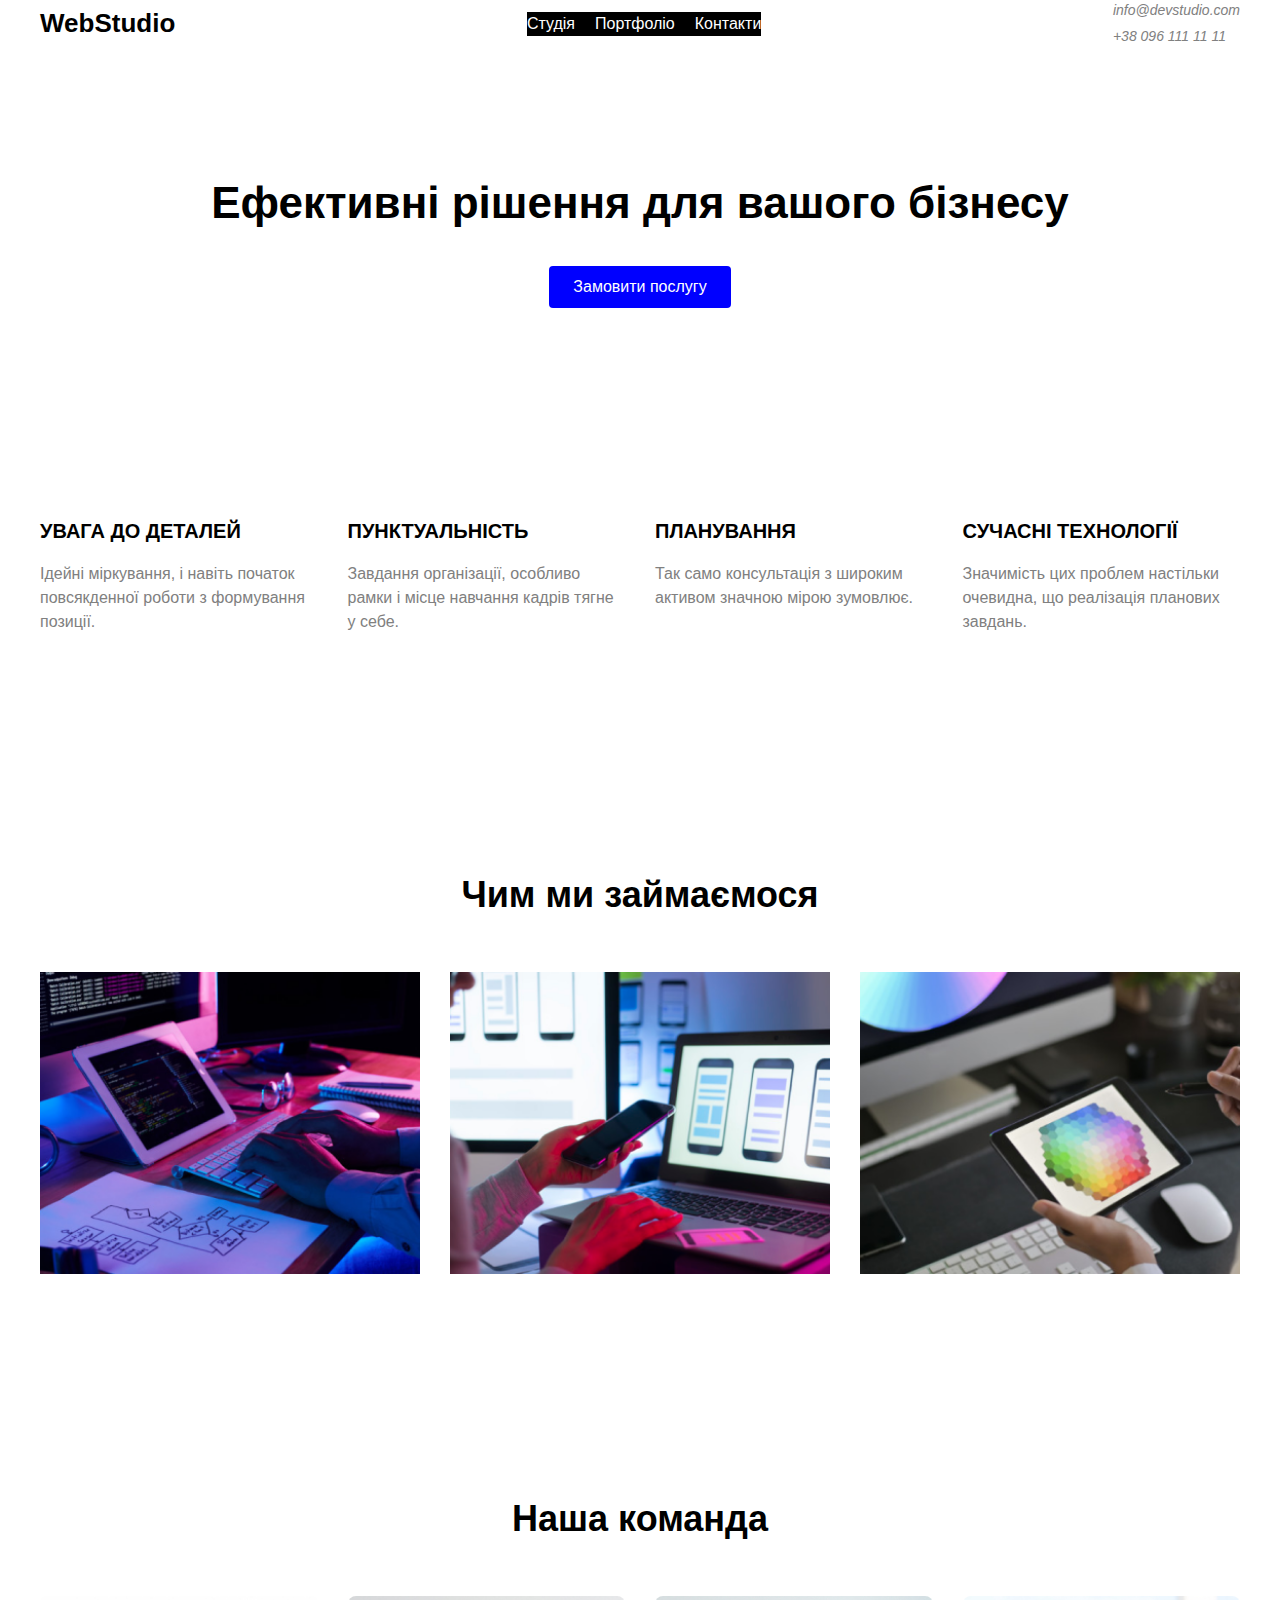
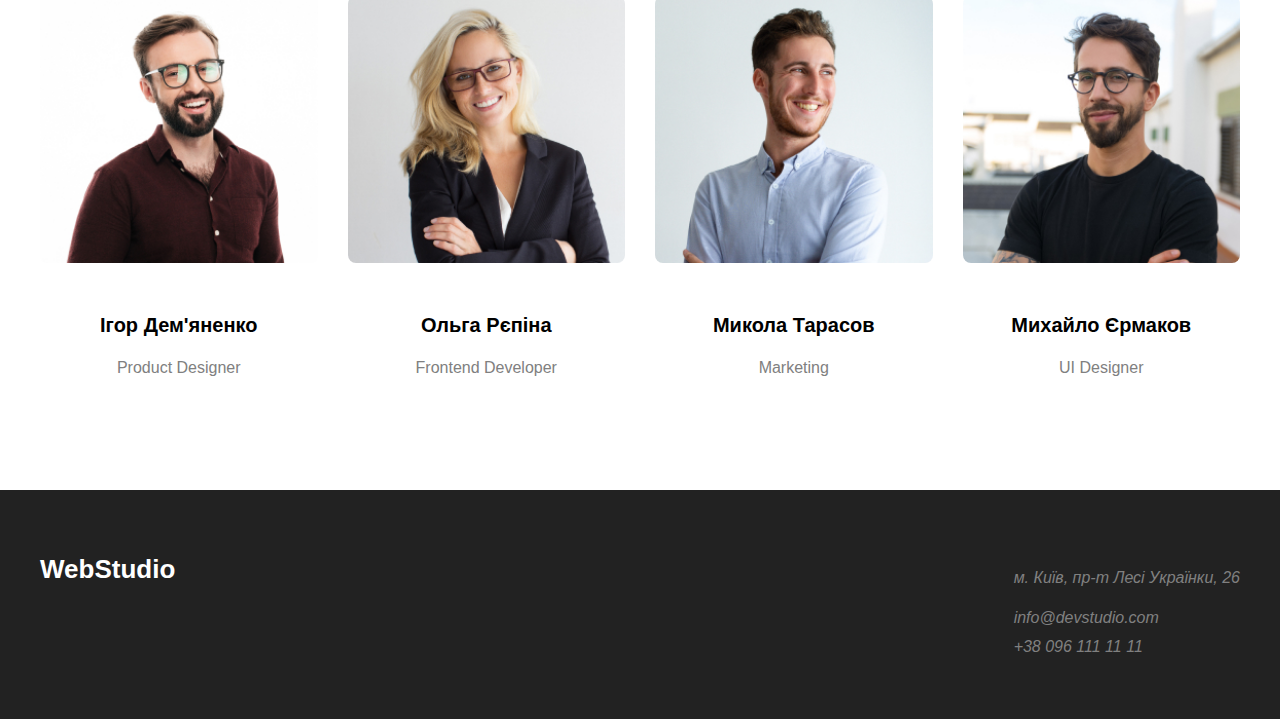
<file: index.html>
<!DOCTYPE html>
<html lang="uk">
<head>
  <meta charset="UTF-8" />
  <meta name="viewport" content="width=device-width, initial-scale=1.0" />
  <title>WebStudio</title>
  <link rel="stylesheet" href="./styles.css" />
</head>
<body>
  <header class="header">
    <div class="header__container container">
      <a href="#" class="header__logo">WebStudio</a>
      <nav class="header__nav nav">
        <ul class="header__nav-list nav__list">
          <li class="header__nav-item nav__item"><a href="#" class="header__nav-link nav__link">Студія</a></li>
          <li class="header__nav-item nav__item"><a href="./portfolio.html" class="header__nav-link nav__link">Портфоліо</a></li>
          <li class="header__nav-item nav__item"><a href="#" class="header__nav-link nav__link">Контакти</a></li>
        </ul>
      </nav>
      <address class="header__contacts contacts">
        <a href="mailto:info@devstudio.com" class="header__contacts-link contacts__link">info@devstudio.com</a>
        <a href="tel:+380961111111" class="header__contacts-link contacts__link">+38 096 111 11 11</a>
      </address>
    </div>
  </header>

  <main>
    <section class="hero">
      <div class="hero__container container">
        <h1 class="hero__title">Ефективні рішення для вашого бізнесу</h1>
        <button type="button" class="hero__button">Замовити послугу</button>
      </div>
    </section>

    <section class="advantages">
      <div class="advantages__container container">
        <ul class="advantages__list">
          <li class="advantages__item">
            <h3 class="advantages__title">УВАГА ДО ДЕТАЛЕЙ</h3>
            <p class="advantages__text">Ідейні міркування, і навіть початок повсякденної роботи з формування позиції.</p>
          </li>
          <li class="advantages__item">
            <h3 class="advantages__title">ПУНКТУАЛЬНІСТЬ</h3>
            <p class="advantages__text">Завдання організації, особливо рамки і місце навчання кадрів тягне у себе.</p>
          </li>
          <li class="advantages__item">
            <h3 class="advantages__title">ПЛАНУВАННЯ</h3>
            <p class="advantages__text">Так само консультація з широким активом значною мірою зумовлює.</p>
          </li>
          <li class="advantages__item">
            <h3 class="advantages__title">СУЧАСНІ ТЕХНОЛОГІЇ</h3>
            <p class="advantages__text">Значимість цих проблем настільки очевидна, що реалізація планових завдань.</p>
          </li>
        </ul>
      </div>
    </section>

    <section class="services">
      <div class="services__container container">
        <h2 class="services__title section__title">Чим ми займаємося</h2>
        <div class="services__gallery">
          <img src="./img/Tablet.png" alt="Розробка додатків" class="services__image" />
          <img src="./img/phone-and-laptop.png" alt="Адаптивний дизайн" class="services__image" />
          <img src="./img/design.png" alt="UI/UX дизайн" class="services__image" />
        </div>
      </div>
    </section>

    <section class="team">
      <div class="team__container container">
        <h2 class="team__title section__title">Наша команда</h2>
        <ul class="team__list">
          <li class="team__member">
            <img src="./img/man-in-glasses2.jpg" alt="Ігор Дем'яненко" class="team__photo" />
            <h3 class="team__name">Ігор Дем'яненко</h3>
            <p class="team__role">Product Designer</p>
          </li>
          <li class="team__member">
            <img src="./img/women.jpg" alt="Ольга Рєпіна" class="team__photo" />
            <h3 class="team__name">Ольга Рєпіна</h3>
            <p class="team__role">Frontend Developer</p>
          </li>
          <li class="team__member">
            <img src="./img/men.jpg" alt="Микола Тарасов" class="team__photo" />
            <h3 class="team__name">Микола Тарасов</h3>
            <p class="team__role">Marketing</p>
          </li>
          <li class="team__member">
            <img src="./img/man-in-glasses.jpg" alt="Михайло Єрмаков" class="team__photo" />
            <h3 class="team__name">Михайло Єрмаков</h3>
            <p class="team__role">UI Designer</p>
          </li>
        </ul>
      </div>
    </section>
  </main>

  <footer class="footer">
    <div class="footer__container container">
      <a href="#" class="footer__logo">WebStudio</a>
      <address class="footer__address address">
        <p class="footer__text">м. Київ, пр-т Лесі Українки, 26</p>
        <a href="mailto:info@devstudio.com" class="footer__contact">info@devstudio.com</a>
        <a href="tel:+380961111111" class="footer__contact">+38 096 111 11 11</a>
      </address>
    </div>
  </footer>
</body>
</html>
</file>
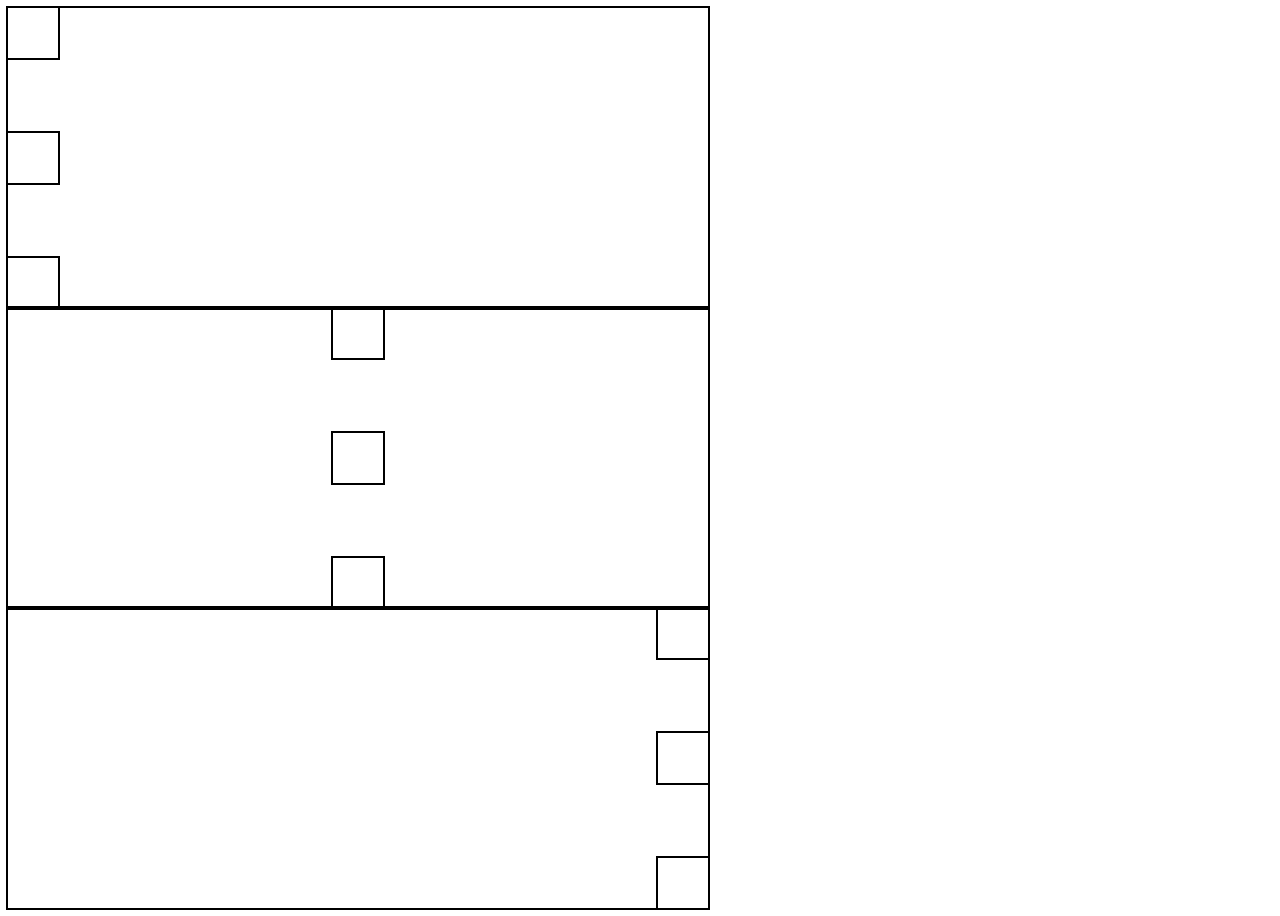
<file: second.html>
<!DOCTYPE html>
<html lang="en">
  <head>
    <meta charset="UTF-8" />
    <meta name="viewport" content="width=device-width, initial-scale=1.0" />
    <title>Document</title>
    <style>
      .first {  
        justify-content: space-between;
        display: flex; 
        flex-direction:column ;
        width: 700px;
        height: 300px;
        outline: 2px solid black;
      }

      .second {   
        justify-content: space-between; 
        align-items: center;
        flex-direction:column ;
        display: flex;
        width: 700px;
        height: 300px;
        outline: 2px solid black;
      }

      .third { 
        display: flex; 
        flex-direction:column ; 
        justify-content: space-between; 
        align-items: end;
        width: 700px;
        height: 300px;
        outline: 2px solid black;
      }

      .child {
        width: 50px;
        height: 50px;
        outline: 2px solid black;
      }
    </style>
  </head>
  <body>
    <div class="first">
      <div class="child"></div>
      <div class="child"></div>
      <div class="child"></div>
    </div>

    <div class="second">
      <div class="child"></div>
      <div class="child"></div>
      <div class="child"></div>
    </div>

    <div class="third">
      <div class="child"></div>
      <div class="child"></div>
      <div class="child"></div>
    </div>
  </body>
</html>
</file>
<file: styles.css>
:root {
  --color-white: white;
  --color-black: black;
  --color-blue: blue;
  --color-gray: gray;
  --color-dark-bg: #222;
}

body {
  font-family: 'Inter', sans-serif;
  line-height: 1.5;
  color: var(--color-black);
  margin: 0;
}

h1, h2, h3 {
  font-weight: 700;
  margin-bottom: 20px;
  color: var(--color-black);
}

p {
  font-size: 16px;
  color: var(--color-gray);
  margin-bottom: 16px;
}

.container {
  max-width: 1200px;
  margin: 0 auto;
  padding: 0 15px;
}

.hero,
.advantages,
.services,
.team,
.portfolio {
  padding-top: 94px;
  padding-bottom: 94px;
}

.header {
  background-color: var(--color-white);
  display: flex;
  justify-content: center;
}

.header__container {
  display: flex;
  justify-content: space-between;
  align-items: center;
  width: 100%;
}

.header__logo {
  color: var(--color-black);
  font-size: 26px;
  font-weight: 700;
  text-decoration: none;
}

.header__nav {
  background-color: var(--color-black);
}

.header__nav-list {
  display: flex;
  gap: 20px;
  list-style: none;
  padding: 0;
  margin: 0;
}

.header__nav-link {
  color: var(--color-white);
  text-decoration: none;
  font-weight: 500;
}

.header__contacts {
  display: flex;
  flex-direction: column;
  gap: 5px;
}

.header__contacts-link {
  color: var(--color-gray);
  text-decoration: none;
  font-size: 14px;
}

.hero {
  display: flex;
  flex-direction: column;
  align-items: center;
  justify-content: center;
}

.hero__title {
  font-size: 44px;
  text-align: center;
  margin-bottom: 30px;
}

.hero__button {
  display: block;
  margin: 0 auto;
  padding: 12px 24px;
  font-size: 16px;
  background-color: var(--color-blue);
  color: var(--color-white);
  border: none;
  border-radius: 4px;
  cursor: pointer;
}

.advantages__list {
  display: flex;
  gap: 30px;
  list-style: none;
  padding: 0;
  margin: 0;
}

.advantages__item {
  flex: 1;
}

.advantages__title {
  font-size: 20px;
  text-transform: uppercase;
  margin-bottom: 10px;
}

.advantages__text {
  font-size: 16px;
  color: var(--color-gray);
}

.section__title {
  font-size: 36px;
  text-align: center;
  margin-bottom: 50px;
}

.services__gallery {
  display: flex;
  gap: 30px;
}

.services__image {
  width: 100%;
  height: auto;
  display: block;
}

.team__list {
  display: flex;
  gap: 30px;
  list-style: none;
  padding: 0;
  margin: 0;
}

.team__member {
  flex: 1;
  text-align: center;
}

.team__photo {
  width: 100%;
  height: auto;
  border-radius: 8px;
  margin-bottom: 20px;
}

.team__name {
  font-size: 20px;
  font-weight: 700;
  margin-bottom: 8px;
}

.team__role {
  font-size: 16px;
  color: var(--color-gray);
}

.footer {
  background-color: var(--color-dark-bg);
  padding-top: 60px;
  padding-bottom: 60px;
  color: var(--color-white);
  display: flex;
  justify-content: center;
}

.footer__container {
  display: flex;
  justify-content: space-between;
  width: 100%;
}

.footer__logo {
  color: var(--color-white);
  font-size: 26px;
  font-weight: 700;
  text-decoration: none;
}

.footer__text {
  color: var(--color-gray);
}

.footer__contact {
  color: var(--color-gray);
  text-decoration: none;
  display: block;
  margin-top: 5px;
}

.header__menu-btn {
  background-color: var(--color-blue);
  color: var(--color-white);
  padding: 8px 16px;
  border: none;
  border-radius: 4px;
  cursor: pointer;
}

.portfolio__list {
  display: flex;
  flex-wrap: wrap;
  gap: 30px;
  list-style: none;
  padding: 0;
  margin: 0;
}

.portfolio__item {
  flex-basis: calc((100% - 60px) / 3);
  box-sizing: border-box;
}
</file>
